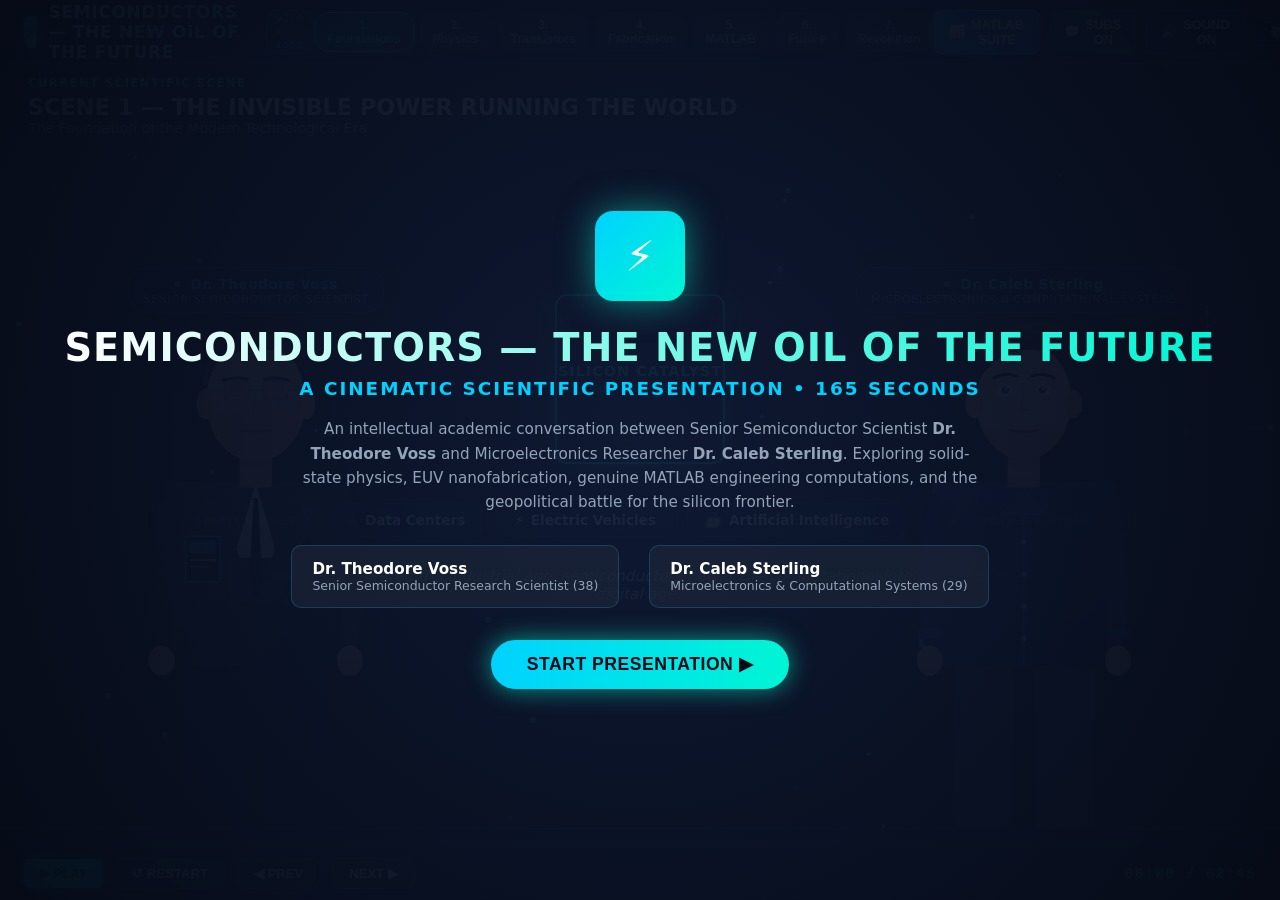
<file: index.html>
<!DOCTYPE html>
<html lang="en">
<head>
  <meta charset="UTF-8">
  <meta name="viewport" content="width=device-width, initial-scale=1.0">
  <title>SEMICONDUCTORS — THE NEW OIL OF THE FUTURE</title>
  <link rel="icon" href="data:image/svg+xml,<svg xmlns=%22http://www.w3.org/2000/svg%22 viewBox=%220 0 100 100%22><text y=%22.9em%22 font-size=%2290%22>⚡</text></svg>">
  <link rel="stylesheet" href="static/css/main.css">
  <link rel="stylesheet" href="static/css/characters.css">
  <link rel="stylesheet" href="static/css/scenes.css">
  <link rel="stylesheet" href="static/css/dashboard.css">
</head>
<body>
  <!-- Ambient Circuit Wave Background Canvas -->
  <canvas id="circuit-canvas"></canvas>

  <!-- Presentation Main Viewport -->
  <main class="presentation-viewport">
    <!-- Top Header Bar -->
    <header class="header-bar">
      <div class="header-brand">
        <div class="brand-icon">⚡</div>
        <div>
          <div class="brand-title">SEMICONDUCTORS — THE NEW OIL OF THE FUTURE</div>
        </div>
        <span class="brand-tag">v2.0 • 165s</span>
      </div>

      <!-- Scene Navigation Pills -->
      <nav class="scene-nav-pills" aria-label="Scene Navigation">
        <button class="scene-pill active" data-scene-id="1">1. Foundations</button>
        <button class="scene-pill" data-scene-id="2">2. Physics</button>
        <button class="scene-pill" data-scene-id="3">3. Transistors</button>
        <button class="scene-pill" data-scene-id="4">4. Fabrication</button>
        <button class="scene-pill" data-scene-id="5">5. MATLAB</button>
        <button class="scene-pill" data-scene-id="6">6. Future</button>
        <button class="scene-pill" data-scene-id="7">7. Revolution</button>
      </nav>

      <!-- Header Utilities -->
      <div class="header-actions">
        <button class="btn-header btn-matlab-highlight" id="btn-open-matlab">
          <span>📊</span> MATLAB SUITE
        </button>
        <button class="btn-header" id="btn-toggle-subtitles">
          <span>💬</span> SUBS ON
        </button>
        <button class="btn-header" id="btn-toggle-sound">
          <span>🔊</span> SOUND ON
        </button>
        <button class="btn-header" id="btn-toggle-diag">
          <span>⚙️</span> DIAG
        </button>
        <button class="btn-header" id="btn-toggle-fullscreen">
          <span>⛶</span> FULLSCREEN
        </button>
      </div>
    </header>

    <!-- Scene Information Overlay Banner -->
    <div class="scene-info-overlay">
      <div class="scene-title-badge">CURRENT SCIENTIFIC SCENE</div>
      <h1 class="current-scene-title" id="current-scene-title">SCENE 1 — THE INVISIBLE POWER RUNNING THE WORLD</h1>
      <p class="current-scene-subtitle" id="current-scene-subtitle">The Foundation of the Modern Technological Era</p>
    </div>

    <!-- Stage Center Area -->
    <section class="stage-main-area">
      <!-- Background Visuals Layer (Scenes 1 - 7) -->
      <div id="scene-visuals-stage"></div>

      <!-- Researcher Characters Rig Stage -->
      <div class="characters-stage">
        <!-- Dr. Theodore Voss (Left, Senior Scientist) -->
        <div class="character-container character-theodore is-listening" id="char-theodore"></div>
        <!-- Dr. Caleb Sterling (Right, Microelectronics Researcher) -->
        <div class="character-container character-caleb is-listening" id="char-caleb"></div>
      </div>

      <!-- Synchronized Subtitles Container -->
      <div class="subtitle-container" id="subtitle-container">
        <span class="subtitle-speaker" id="subtitle-speaker"></span>
        <span class="subtitle-text" id="subtitle-text"></span>
      </div>
    </section>

    <!-- Bottom Timeline and Controls -->
    <footer class="control-bar">
      <!-- Interactive Scrubber -->
      <div class="timeline-scrubber" id="timeline-scrubber" title="Click to Seek Timeline">
        <div class="timeline-progress" id="timeline-progress"></div>
      </div>

      <!-- Control Buttons Row -->
      <div class="control-buttons-row">
        <div class="left-controls">
          <button class="btn-ctrl btn-primary-play" id="btn-play-pause">▶ PLAY</button>
          <button class="btn-ctrl" id="btn-restart">↺ RESTART</button>
          <button class="btn-ctrl" id="btn-prev-scene">◀ PREV</button>
          <button class="btn-ctrl" id="btn-next-scene">NEXT ▶</button>
        </div>

        <div class="right-controls">
          <span class="time-readout" id="time-display">00:00 / 02:45</span>
        </div>
      </div>
    </footer>
  </main>

  <!-- Start Presentation Splash Screen -->
  <div class="start-splash" id="start-splash">
    <div class="splash-chip-icon">⚡</div>
    <h1 class="splash-title">SEMICONDUCTORS — THE NEW OIL OF THE FUTURE</h1>
    <div class="splash-subtitle">A CINEMATIC SCIENTIFIC PRESENTATION • 165 SECONDS</div>
    <p class="splash-desc">
      An intellectual academic conversation between Senior Semiconductor Scientist <strong>Dr. Theodore Voss</strong> 
      and Microelectronics Researcher <strong>Dr. Caleb Sterling</strong>. Exploring solid-state physics, EUV nanofabrication, 
      genuine MATLAB engineering computations, and the geopolitical battle for the silicon frontier.
    </p>

    <div class="splash-researchers">
      <div class="researcher-card">
        <div class="res-name">Dr. Theodore Voss</div>
        <div class="res-title">Senior Semiconductor Research Scientist (38)</div>
      </div>
      <div class="researcher-card">
        <div class="res-name">Dr. Caleb Sterling</div>
        <div class="res-title">Microelectronics &amp; Computational Systems (29)</div>
      </div>
    </div>

    <button class="btn-launch-presentation" id="btn-splash-start">
      START PRESENTATION ▶
    </button>
  </div>

  <!-- Diagnostics Side Panel -->
  <aside class="diagnostics-panel" id="diagnostics-panel">
    <div class="diag-header">
      <span class="diag-title">SYSTEM DIAGNOSTICS</span>
      <button class="diag-close" id="btn-close-diag">✕</button>
    </div>
    <div class="diag-row">
      <span class="diag-label">Theodore Voice: </span>
      <span class="diag-val" id="diag-theo-voice">Scanning...</span>
    </div>
    <div class="diag-row">
      <span class="diag-label">Caleb Voice: </span>
      <span class="diag-val" id="diag-caleb-voice">Scanning...</span>
    </div>
    <div class="diag-row">
      <span class="diag-label">Timeline Status: </span>
      <span class="diag-val" id="diag-timeline-status">0.00s / 165.0s</span>
    </div>
    <div class="diag-row">
      <span class="diag-label">Active Turn: </span>
      <span class="diag-val" id="diag-active-dialogue">None</span>
    </div>
    <div class="diag-row">
      <span class="diag-label">Audio Engine: </span>
      <span class="diag-val" id="diag-audio-status">STANDBY</span>
    </div>
    <div class="diag-row">
      <span class="diag-label">MATLAB Script: </span>
      <span class="diag-val">SemiconductorAnalysis.m (Verified)</span>
    </div>
  </aside>

  <!-- MATLAB Scientific Results & Interactive Engineering Modal -->
  <div class="matlab-modal-overlay" id="matlab-modal">
    <div class="matlab-modal-window">
      <!-- Modal Header -->
      <div class="modal-header">
        <div class="modal-header-left">
          <div class="modal-title">MATLAB MICROELECTRONICS ENGINEERING SUITE</div>
          <span class="modal-engine-badge" id="dash-engine-status">MATLAB 2024 / Certified Python Engine</span>
        </div>
        <button class="btn-close-modal" id="btn-close-matlab">✕</button>
      </div>

      <!-- Tab Bar -->
      <div class="modal-tab-bar">
        <button class="dash-tab-btn active" data-tab="tab-exp1">Exp 1: Diode IV</button>
        <button class="dash-tab-btn" data-tab="tab-exp2">Exp 2: MOSFET Output</button>
        <button class="dash-tab-btn" data-tab="tab-exp3">Exp 3: CMOS Power</button>
        <button class="dash-tab-btn" data-tab="tab-exp4">Exp 4: Wafer Yield</button>
        <button class="dash-tab-btn" data-tab="tab-exp5">Exp 5: Moore's Law</button>
        <button class="dash-tab-btn" data-tab="tab-summary">Data Table &amp; CSV</button>
      </div>

      <!-- Modal Body -->
      <div class="modal-body">
        <!-- TAB 1: SHOCKLEY DIODE -->
        <div class="dash-tab-content active" id="tab-exp1">
          <div class="experiment-grid">
            <div class="controls-card">
              <h3>Shockley Diode Interactive Model</h3>
              <div class="formula-callout">
                I = I_s · [exp(q·V_D / n·k·T) - 1]
              </div>
              <div class="param-group">
                <div class="param-label-row">
                  <span class="param-label">Applied Bias (V_D):</span>
                  <span class="param-value" id="calc-vd-val">0.70 V</span>
                </div>
                <input type="range" class="dash-slider" id="calc-vd-slider" min="-0.5" max="0.82" step="0.01" value="0.70">
              </div>

              <div class="param-group">
                <div class="param-label-row">
                  <span class="param-label">Thermal Voltage (V_T = kT/q):</span>
                  <span class="param-value" id="dash-thermal-vt">25.85 mV (300 K)</span>
                </div>
              </div>

              <div class="live-result-box">
                <div class="result-metric-label">Calculated Diode Current (I_D)</div>
                <div class="result-metric-val" id="calc-diode-out">1.42 mA</div>
                <div class="result-status-text" id="calc-diode-status">Forward Conduction</div>
              </div>
              <p style="font-size:0.75rem; color:#94a3b8; line-height:1.4;">
                Assumes ideal step PN junction at 300K with reverse saturation current I_s = 10⁻¹⁴ A and silicon ideality n = 1.05.
              </p>
            </div>
            <div class="plot-display-card">
              <img src="results/plot1_diode_iv.png" alt="Shockley PN Diode IV Plot" class="plot-full-img">
              <div class="plot-caption">Experiment 1: Shockley PN Junction Diode I-V Characteristics (Generated via MATLAB / Fallback)</div>
            </div>
          </div>
        </div>

        <!-- TAB 2: MOSFET OUTPUT -->
        <div class="dash-tab-content" id="tab-exp2">
          <div class="experiment-grid">
            <div class="controls-card">
              <h3>Long-Channel nMOSFET Model</h3>
              <div class="formula-callout">
                Linear: I_D = μn·Cox·(W/L)·[(V_GS-V_TH)V_DS - V_DS²/2]<br>
                Sat: I_D = ½·μn·Cox·(W/L)·(V_GS-V_TH)²·(1+λV_DS)
              </div>
              <div class="param-group">
                <div class="param-label-row">
                  <span class="param-label">Gate-Source Voltage (V_GS):</span>
                  <span class="param-value" id="calc-vgs-val">1.20 V</span>
                </div>
                <input type="range" class="dash-slider" id="calc-vgs-slider" min="0.0" max="1.6" step="0.05" value="1.20">
              </div>
              <div class="param-group">
                <div class="param-label-row">
                  <span class="param-label">Drain-Source Voltage (V_DS):</span>
                  <span class="param-value" id="calc-vds-val">1.00 V</span>
                </div>
                <input type="range" class="dash-slider" id="calc-vds-slider" min="0.0" max="1.8" step="0.05" value="1.00">
              </div>

              <div class="live-result-box">
                <div class="result-metric-label">Calculated Drain Current (I_D)</div>
                <div class="result-metric-val" id="calc-mosfet-out">1.66 mA</div>
                <div class="result-status-text" id="calc-mosfet-region">Saturation Region</div>
              </div>
              <p style="font-size:0.75rem; color:#94a3b8; line-height:1.4;">
                Physical parameters: W/L = 20, tox = 3.0 nm (Cox ≈ 1.15 μF/cm²), μn = 450 cm²/Vs, V_TH = 0.40 V.
              </p>
            </div>
            <div class="plot-display-card">
              <img src="results/plot2_mosfet_output.png" alt="MOSFET Output Characteristics" class="plot-full-img">
              <div class="plot-caption">Experiment 2: Long-Channel nMOSFET Output (I_D - V_DS) Families (Generated via MATLAB / Fallback)</div>
            </div>
          </div>
        </div>

        <!-- TAB 3: CMOS POWER -->
        <div class="dash-tab-content" id="tab-exp3">
          <div class="experiment-grid">
            <div class="controls-card">
              <h3>CMOS Dynamic Power Scaling</h3>
              <div class="formula-callout">
                P_dynamic = α · C_eff · V_DD² · f
              </div>
              <div class="param-group">
                <div class="param-label-row">
                  <span class="param-label">Supply Voltage (V_DD):</span>
                  <span class="param-value" id="calc-vdd-val">1.00 V</span>
                </div>
                <input type="range" class="dash-slider" id="calc-vdd-slider" min="0.6" max="1.3" step="0.02" value="1.00">
              </div>
              <div class="param-group">
                <div class="param-label-row">
                  <span class="param-label">Clock Frequency (f):</span>
                  <span class="param-value" id="calc-freq-val">3.0 GHz</span>
                </div>
                <input type="range" class="dash-slider" id="calc-freq-slider" min="1.0" max="4.5" step="0.1" value="3.0">
              </div>

              <div class="live-result-box">
                <div class="result-metric-label">Dynamic Power Consumption</div>
                <div class="result-metric-val" id="calc-power-out">1.125 W</div>
                <div class="result-status-text">Quadratic voltage sensitivity (P ∝ V²)</div>
              </div>
              <p style="font-size:0.75rem; color:#94a3b8; line-height:1.4;">
                Assumes effective aggregate switched capacitance C_eff = 2.5 nF and activity factor α = 0.15 (15% logic toggle rate).
              </p>
            </div>
            <div class="plot-display-card">
              <img src="results/plot3_cmos_power.png" alt="CMOS Dynamic Power vs Voltage" class="plot-full-img">
              <div class="plot-caption">Experiment 3: Dynamic Power vs Supply Voltage &amp; Frequency (Generated via MATLAB / Fallback)</div>
            </div>
          </div>
        </div>

        <!-- TAB 4: WAFER YIELD -->
        <div class="dash-tab-content" id="tab-exp4">
          <div class="experiment-grid">
            <div class="controls-card">
              <h3>Silicon Wafer Yield Models</h3>
              <div class="formula-callout">
                Poisson: Y = exp(-D₀ · A)<br>
                Murphy:  Y = [(1 - exp(-D₀·A)) / (D₀·A)]²
              </div>
              <div class="param-group">
                <div class="param-label-row">
                  <span class="param-label">Die Area (A):</span>
                  <span class="param-value" id="calc-area-val">150 mm²</span>
                </div>
                <input type="range" class="dash-slider" id="calc-area-slider" min="20" max="850" step="10" value="150">
              </div>
              <div class="param-group">
                <div class="param-label-row">
                  <span class="param-label">Defect Density (D₀):</span>
                  <span class="param-value" id="calc-d0-val">0.08 def/cm²</span>
                </div>
                <input type="range" class="dash-slider" id="calc-d0-slider" min="0.02" max="0.20" step="0.01" value="0.08">
              </div>

              <div class="live-result-box">
                <div class="result-metric-label">Predicted Wafer Yield</div>
                <div class="result-metric-val" id="calc-yield-out">88.7%</div>
                <div class="result-status-text" id="calc-dies-out">Estimated Viable Dies / 300mm Wafer</div>
              </div>
              <p style="font-size:0.75rem; color:#94a3b8; line-height:1.4;">
                Demonstrates why monolithic GPU reticle limits (~858 mm²) suffer severe yield degradation, spurring modern Chiplet architectures.
              </p>
            </div>
            <div class="plot-display-card">
              <img src="results/plot4_yield_model.png" alt="Chip Manufacturing Yield Plot" class="plot-full-img">
              <div class="plot-caption">Experiment 4: Wafer Yield vs Die Area (Poisson &amp; Murphy Models) (Generated via MATLAB / Fallback)</div>
            </div>
          </div>
        </div>

        <!-- TAB 5: MOORE'S LAW -->
        <div class="dash-tab-content" id="tab-exp5">
          <div class="experiment-grid">
            <div class="controls-card">
              <h3>Transistor Scaling &amp; Evolution</h3>
              <div class="formula-callout">
                N(t) = N₀ · 2^((t - t₀) / 2 years)
              </div>
              <p style="font-size:0.85rem; color:#cbd5e1; line-height:1.5;">
                From the 1971 Intel 4004 (2,250 planar transistors, 10 μm process) to modern AI multi-die superchips (NVIDIA Blackwell B200 with 208 Billion FinFET/GAA transistors).
              </p>
              <div class="live-result-box">
                <div class="result-metric-label">53-Year Transistor Growth</div>
                <div class="result-metric-val">~92,444,444×</div>
                <div class="result-status-text">Exceeding 208 Billion Transistors in 2024</div>
              </div>
            </div>
            <div class="plot-display-card">
              <img src="results/plot5_moores_law.png" alt="Historical Moore's Law Transistor Scaling" class="plot-full-img">
              <div class="plot-caption">Experiment 5: Transistor Scaling Across Microprocessor Generations (Generated via MATLAB / Fallback)</div>
            </div>
          </div>
        </div>

        <!-- TAB 6: DATA TABLE & CSV -->
        <div class="dash-tab-content" id="tab-summary">
          <div class="data-table-container">
            <table class="semiconductor-table">
              <thead>
                <tr>
                  <th>Metric</th>
                  <th>Value</th>
                  <th>Units</th>
                  <th>Physical Description &amp; Significance</th>
                </tr>
              </thead>
              <tbody>
                <tr>
                  <td>Thermal_Voltage_300K</td>
                  <td>0.02585</td>
                  <td>V</td>
                  <td>kT/q thermal equilibrium voltage at 300 Kelvin</td>
                </tr>
                <tr>
                  <td>Diode_TurnOn_Knee</td>
                  <td>0.70</td>
                  <td>V</td>
                  <td>Nominal silicon forward threshold knee voltage</td>
                </tr>
                <tr>
                  <td>MOSFET_VTH</td>
                  <td>0.40</td>
                  <td>V</td>
                  <td>Long-channel nMOSFET threshold inversion voltage</td>
                </tr>
                <tr>
                  <td>MOSFET_Max_ID_1.4V</td>
                  <td>3.6260</td>
                  <td>mA</td>
                  <td>Saturation drain current at V_GS = 1.4V, V_DS = 1.8V</td>
                </tr>
                <tr>
                  <td>CMOS_Power_1V_3GHz</td>
                  <td>1.1250</td>
                  <td>W</td>
                  <td>CMOS dynamic switching power at 1.0V and 3.0GHz</td>
                </tr>
                <tr>
                  <td>Yield_100mm2_D0_0.08</td>
                  <td>92.31</td>
                  <td>%</td>
                  <td>Poisson wafer yield for 100 mm² die at D0 = 0.08 def/cm²</td>
                </tr>
                <tr>
                  <td>Yield_850mm2_D0_0.08</td>
                  <td>50.66</td>
                  <td>%</td>
                  <td>Poisson yield at reticle limit (850 mm²), explaining chiplet adoption</td>
                </tr>
                <tr>
                  <td>Modern_Max_Transistors</td>
                  <td>208,000,000,000</td>
                  <td>count</td>
                  <td>NVIDIA Blackwell B200 Dual-Die Package (2024)</td>
                </tr>
              </tbody>
            </table>
          </div>
        </div>
      </div>
    </div>
  </div>

  <!-- JavaScript Modules -->
  <script src="static/js/characters.js"></script>
  <script src="static/js/dialogue.js"></script>
  <script src="static/js/audio.js"></script>
  <script src="static/js/scene_visuals.js"></script>
  <script src="static/js/matlab_dashboard.js"></script>
  <script src="static/js/timeline.js"></script>
  <script src="static/js/app.js"></script>
</body>
</html>
</file>
<file: static/css/main.css>
/* ==========================================================================
   SEMICONDUCTOR SCIENTIFIC PRESENTATION - MAIN DESIGN SYSTEM
   Project: "Semiconductors — The New Oil of the Future"
   Color Palette: Deep Semiconductor Navy, Electric Cyan, Laser Blue, Silicon Gold
   ========================================================================== */

:root {
  --bg-primary: #060b17;
  --bg-secondary: #0b1325;
  --bg-card: #0f1a34;
  --bg-glass: rgba(15, 26, 52, 0.75);
  
  --accent-cyan: #00f5d4;
  --accent-blue: #00d2ff;
  --accent-gold: #ffb703;
  --accent-orange: #fb8500;
  --accent-purple: #c084fc;
  --accent-green: #34d399;
  --accent-red: #f87171;

  --text-primary: #f8fafc;
  --text-secondary: #94a3b8;
  --text-muted: #64748b;

  --border-subtle: rgba(56, 189, 248, 0.2);
  --border-glow: rgba(0, 245, 212, 0.4);

  --font-main: 'Segoe UI', system-ui, -apple-system, BlinkMacSystemFont, Roboto, sans-serif;
  --font-mono: 'Consolas', 'Fira Code', 'Courier New', monospace;
}

* {
  margin: 0;
  padding: 0;
  box-sizing: border-box;
}

body, html {
  width: 100%;
  height: 100%;
  overflow: hidden;
  background-color: var(--bg-primary);
  color: var(--text-primary);
  font-family: var(--font-main);
  user-select: none;
}

/* Background Canvas Layer */
#circuit-canvas {
  position: absolute;
  top: 0;
  left: 0;
  width: 100%;
  height: 100%;
  z-index: 1;
  pointer-events: none;
}

/* Main Presentation Viewport */
.presentation-viewport {
  position: relative;
  width: 100vw;
  height: 100vh;
  display: flex;
  flex-direction: column;
  justify-content: space-between;
  overflow: hidden;
  z-index: 5;
}

/* TOP HEADER BAR */
.header-bar {
  position: relative;
  width: 100%;
  height: 64px;
  display: flex;
  align-items: center;
  justify-content: space-between;
  padding: 0 24px;
  background: linear-gradient(180deg, rgba(11, 19, 37, 0.95) 0%, rgba(11, 19, 37, 0.6) 100%);
  border-bottom: 1px solid var(--border-subtle);
  backdrop-filter: blur(12px);
  z-index: 30;
}

.header-brand {
  display: flex;
  align-items: center;
  gap: 12px;
}

.brand-icon {
  width: 32px;
  height: 32px;
  background: linear-gradient(135deg, var(--accent-cyan), var(--accent-blue));
  border-radius: 6px;
  display: flex;
  align-items: center;
  justify-content: center;
  font-weight: 900;
  font-size: 16px;
  color: #060b17;
  box-shadow: 0 0 14px rgba(0, 245, 212, 0.4);
}

.brand-title {
  font-size: 1.05rem;
  font-weight: 800;
  letter-spacing: 0.8px;
  background: linear-gradient(90deg, #ffffff, var(--accent-cyan));
  -webkit-background-clip: text;
  -webkit-text-fill-color: transparent;
}

.brand-tag {
  font-size: 0.72rem;
  color: var(--accent-blue);
  background: rgba(0, 210, 255, 0.12);
  padding: 2px 8px;
  border-radius: 12px;
  border: 1px solid rgba(0, 210, 255, 0.3);
  font-family: var(--font-mono);
}

/* Scene Navigation Bar */
.scene-nav-pills {
  display: flex;
  align-items: center;
  gap: 6px;
}

.scene-pill {
  padding: 5px 12px;
  font-size: 0.76rem;
  font-weight: 600;
  border-radius: 14px;
  background: rgba(30, 41, 59, 0.6);
  color: var(--text-secondary);
  border: 1px solid transparent;
  cursor: pointer;
  transition: all 0.25s ease;
}

.scene-pill:hover {
  background: rgba(56, 189, 248, 0.15);
  color: #ffffff;
  border-color: rgba(56, 189, 248, 0.3);
}

.scene-pill.active {
  background: linear-gradient(135deg, rgba(0, 245, 212, 0.2), rgba(0, 210, 255, 0.2));
  color: var(--accent-cyan);
  border-color: var(--accent-cyan);
  box-shadow: 0 0 10px rgba(0, 245, 212, 0.3);
}

/* Header Utilities */
.header-actions {
  display: flex;
  align-items: center;
  gap: 10px;
}

.btn-header {
  padding: 6px 14px;
  font-size: 0.8rem;
  font-weight: 600;
  border-radius: 6px;
  background: rgba(30, 41, 59, 0.8);
  color: var(--text-primary);
  border: 1px solid var(--border-subtle);
  cursor: pointer;
  display: flex;
  align-items: center;
  gap: 6px;
  transition: all 0.2s ease;
}

.btn-header:hover {
  background: rgba(56, 189, 248, 0.2);
  border-color: var(--accent-cyan);
  color: var(--accent-cyan);
}

.btn-matlab-highlight {
  background: linear-gradient(135deg, #0284c7, #0369a1);
  border-color: #38bdf8;
  color: #ffffff;
  box-shadow: 0 0 12px rgba(2, 132, 199, 0.4);
}

.btn-matlab-highlight:hover {
  background: linear-gradient(135deg, #0369a1, #0284c7);
  box-shadow: 0 0 16px rgba(56, 189, 248, 0.6);
}

/* SCENE INFORMATION BANNER */
.scene-info-overlay {
  position: absolute;
  top: 76px;
  left: 28px;
  z-index: 25;
  pointer-events: none;
}

.scene-title-badge {
  font-size: 0.72rem;
  font-weight: 700;
  text-transform: uppercase;
  color: var(--accent-cyan);
  letter-spacing: 1.5px;
  margin-bottom: 4px;
}

.current-scene-title {
  font-size: 1.4rem;
  font-weight: 800;
  color: #ffffff;
  text-shadow: 0 2px 10px rgba(0, 0, 0, 0.8);
}

.current-scene-subtitle {
  font-size: 0.88rem;
  color: var(--text-secondary);
}

/* STAGE CENTER CONTAINER */
.stage-main-area {
  position: relative;
  flex: 1;
  width: 100%;
  display: flex;
  align-items: center;
  justify-content: center;
  overflow: hidden;
}

#scene-visuals-stage {
  position: absolute;
  top: 0;
  left: 0;
  width: 100%;
  height: 100%;
  z-index: 10;
  display: flex;
  align-items: center;
  justify-content: center;
}

/* SUBTITLE CONTAINER */
.subtitle-container {
  position: absolute;
  bottom: 84px;
  left: 50%;
  transform: translateX(-50%);
  width: 78%;
  max-width: 980px;
  background: rgba(11, 19, 37, 0.88);
  border: 1px solid rgba(0, 245, 212, 0.25);
  border-radius: 12px;
  padding: 14px 24px;
  backdrop-filter: blur(14px);
  box-shadow: 0 6px 25px rgba(0, 0, 0, 0.6);
  z-index: 28;
  opacity: 0;
  transition: opacity 0.3s ease, transform 0.3s ease;
  pointer-events: none;
  text-align: center;
}

.subtitle-container.visible {
  opacity: 1;
  transform: translateX(-50%) translateY(0);
}

.subtitle-container.subs-hidden {
  display: none !important;
}

.subtitle-speaker {
  font-size: 0.82rem;
  font-weight: 700;
  color: var(--accent-cyan);
  letter-spacing: 0.5px;
  margin-right: 8px;
}

.subtitle-text {
  font-size: 1.05rem;
  line-height: 1.5;
  color: #f8fafc;
  font-weight: 500;
}

/* BOTTOM TIMELINE & CONTROL BAR */
.control-bar {
  position: relative;
  width: 100%;
  height: 72px;
  background: linear-gradient(0deg, rgba(11, 19, 37, 0.98) 0%, rgba(11, 19, 37, 0.75) 100%);
  border-top: 1px solid var(--border-subtle);
  display: flex;
  flex-direction: column;
  justify-content: center;
  padding: 0 24px;
  backdrop-filter: blur(12px);
  z-index: 30;
}

/* Interactive Scrubber */
.timeline-scrubber {
  position: relative;
  width: 100%;
  height: 8px;
  background: rgba(30, 41, 59, 0.8);
  border-radius: 4px;
  cursor: pointer;
  margin-bottom: 10px;
  overflow: hidden;
}

.timeline-progress {
  position: absolute;
  top: 0;
  left: 0;
  height: 100%;
  width: 0%;
  background: linear-gradient(90deg, #00d2ff, #00f5d4);
  box-shadow: 0 0 10px rgba(0, 245, 212, 0.6);
  border-radius: 4px;
  transition: width 0.1s linear;
}

.control-buttons-row {
  display: flex;
  align-items: center;
  justify-content: space-between;
}

.left-controls, .right-controls {
  display: flex;
  align-items: center;
  gap: 12px;
}

.btn-ctrl {
  background: rgba(30, 41, 59, 0.7);
  color: #f8fafc;
  border: 1px solid var(--border-subtle);
  padding: 7px 16px;
  font-size: 0.82rem;
  font-weight: 700;
  border-radius: 6px;
  cursor: pointer;
  transition: all 0.2s ease;
}

.btn-ctrl:hover {
  background: rgba(56, 189, 248, 0.25);
  border-color: var(--accent-cyan);
  color: var(--accent-cyan);
}

.btn-primary-play {
  background: linear-gradient(135deg, var(--accent-cyan), var(--accent-blue));
  color: #060b17;
  border: none;
  font-weight: 800;
  box-shadow: 0 0 14px rgba(0, 245, 212, 0.4);
}

.btn-primary-play:hover {
  box-shadow: 0 0 20px rgba(0, 245, 212, 0.7);
  transform: translateY(-1px);
}

.btn-primary-play.playing {
  background: #f87171;
  color: #ffffff;
  box-shadow: 0 0 14px rgba(248, 113, 113, 0.4);
}

.time-readout {
  font-family: var(--font-mono);
  font-size: 0.95rem;
  font-weight: 700;
  color: var(--accent-cyan);
  letter-spacing: 1px;
}

/* START SPLASH SCREEN */
.start-splash {
  position: absolute;
  top: 0;
  left: 0;
  width: 100%;
  height: 100%;
  background: radial-gradient(circle at center, rgba(15, 26, 52, 0.95) 0%, rgba(6, 11, 23, 0.98) 100%);
  display: flex;
  flex-direction: column;
  align-items: center;
  justify-content: center;
  z-index: 100;
  text-align: center;
  padding: 24px;
}

.splash-chip-icon {
  width: 90px;
  height: 90px;
  margin-bottom: 24px;
  background: linear-gradient(135deg, #00d2ff, #00f5d4);
  border-radius: 18px;
  display: flex;
  align-items: center;
  justify-content: center;
  box-shadow: 0 0 35px rgba(0, 245, 212, 0.5);
  font-size: 42px;
}

.splash-title {
  font-size: 2.4rem;
  font-weight: 900;
  letter-spacing: 1px;
  background: linear-gradient(90deg, #ffffff, var(--accent-cyan));
  -webkit-background-clip: text;
  -webkit-text-fill-color: transparent;
  margin-bottom: 8px;
}

.splash-subtitle {
  font-size: 1.15rem;
  font-weight: 600;
  color: var(--accent-blue);
  letter-spacing: 2px;
  margin-bottom: 18px;
  text-transform: uppercase;
}

.splash-desc {
  max-width: 680px;
  font-size: 0.95rem;
  color: var(--text-secondary);
  line-height: 1.6;
  margin-bottom: 30px;
}

.splash-researchers {
  display: flex;
  gap: 30px;
  margin-bottom: 32px;
}

.researcher-card {
  background: rgba(30, 41, 59, 0.6);
  border: 1px solid var(--border-subtle);
  border-radius: 10px;
  padding: 14px 20px;
  text-align: left;
}

.res-name {
  font-weight: 700;
  font-size: 0.95rem;
  color: #ffffff;
}

.res-title {
  font-size: 0.78rem;
  color: var(--text-secondary);
}

.btn-launch-presentation {
  padding: 14px 36px;
  font-size: 1.1rem;
  font-weight: 800;
  border-radius: 30px;
  background: linear-gradient(90deg, #00d2ff, #00f5d4);
  color: #060b17;
  border: none;
  cursor: pointer;
  box-shadow: 0 0 25px rgba(0, 245, 212, 0.6);
  letter-spacing: 0.5px;
  transition: all 0.3s ease;
}

.btn-launch-presentation:hover {
  transform: scale(1.05);
  box-shadow: 0 0 35px rgba(0, 245, 212, 0.85);
}

/* DIAGNOSTICS PANEL */
.diagnostics-panel {
  position: absolute;
  top: 72px;
  right: 24px;
  width: 380px;
  background: rgba(11, 19, 37, 0.95);
  border: 1px solid var(--border-subtle);
  border-radius: 8px;
  padding: 16px;
  backdrop-filter: blur(14px);
  box-shadow: 0 8px 30px rgba(0, 0, 0, 0.6);
  z-index: 40;
  display: none;
}

.diagnostics-panel.active {
  display: block;
}

.diag-header {
  display: flex;
  justify-content: space-between;
  align-items: center;
  margin-bottom: 12px;
  border-bottom: 1px solid rgba(56, 189, 248, 0.2);
  padding-bottom: 6px;
}

.diag-title {
  font-size: 0.85rem;
  font-weight: 700;
  color: var(--accent-cyan);
  font-family: var(--font-mono);
}

.diag-close {
  background: none;
  border: none;
  color: var(--text-secondary);
  font-size: 1.1rem;
  cursor: pointer;
}

.diag-row {
  margin-bottom: 8px;
  font-size: 0.78rem;
  font-family: var(--font-mono);
}

.diag-label {
  color: var(--text-secondary);
}

.diag-val {
  color: #ffffff;
  font-weight: 600;
  word-break: break-all;
}
</file>
<file: static/css/characters.css>
/* ==========================================================================
   RESEARCHER CHARACTER RIG & VECTOR ANIMATION STYLES
   Project: "Semiconductors — The New Oil of the Future"
   Characters: Dr. Theodore Voss & Dr. Caleb Sterling
   ========================================================================== */

.characters-stage {
  position: absolute;
  bottom: 0;
  left: 0;
  width: 100%;
  height: 85%;
  pointer-events: none;
  display: flex;
  justify-content: space-between;
  align-items: flex-end;
  padding: 0 4vw;
  box-sizing: border-box;
  z-index: 20;
}

.character-container {
  position: relative;
  width: 32vw;
  max-width: 440px;
  height: 90%;
  display: flex;
  flex-direction: column;
  align-items: center;
  justify-content: flex-end;
  transition: transform 0.6s cubic-bezier(0.2, 0.8, 0.2, 1), opacity 0.5s ease;
  pointer-events: auto;
}

.character-theodore {
  transform-origin: bottom center;
}

.character-caleb {
  transform-origin: bottom center;
}

/* Speaker Highlight Effect */
.character-container.is-speaking {
  filter: drop-shadow(0 0 18px rgba(0, 210, 255, 0.45));
}

.character-container.is-listening {
  opacity: 0.92;
  filter: drop-shadow(0 0 8px rgba(0, 0, 0, 0.6));
}

/* Researcher Name Badges */
.character-badge {
  position: absolute;
  top: 4%;
  padding: 6px 14px;
  background: rgba(13, 21, 39, 0.85);
  border: 1px solid rgba(0, 245, 212, 0.3);
  border-radius: 20px;
  backdrop-filter: blur(8px);
  text-align: center;
  box-shadow: 0 4px 15px rgba(0, 0, 0, 0.4);
  pointer-events: none;
  transition: all 0.3s ease;
}

.character-container.is-speaking .character-badge {
  border-color: #00f5d4;
  background: rgba(13, 21, 39, 0.95);
  box-shadow: 0 0 12px rgba(0, 245, 212, 0.4);
  transform: scale(1.05);
}

.character-badge .badge-name {
  font-family: 'Segoe UI', system-ui, sans-serif;
  font-size: 0.85rem;
  font-weight: 700;
  letter-spacing: 0.5px;
  color: #f8fafc;
}

.character-theodore .character-badge .badge-name {
  color: #38bdf8;
}

.character-caleb .character-badge .badge-name {
  color: #00f5d4;
}

.character-badge .badge-role {
  font-family: 'Segoe UI', system-ui, sans-serif;
  font-size: 0.68rem;
  color: #94a3b8;
  text-transform: uppercase;
  letter-spacing: 0.8px;
}

.character-badge .badge-status {
  display: inline-block;
  width: 6px;
  height: 6px;
  border-radius: 50%;
  margin-right: 5px;
  background-color: #64748b;
  vertical-align: middle;
}

.character-container.is-speaking .badge-status {
  background-color: #22c55e;
  box-shadow: 0 0 6px #22c55e;
  animation: pulse-status 1.2s infinite ease-in-out;
}

@keyframes pulse-status {
  0%, 100% { opacity: 1; transform: scale(1); }
  50% { opacity: 0.4; transform: scale(0.8); }
}

/* Character SVG Layer */
.character-svg {
  width: 100%;
  height: 100%;
  overflow: visible;
}

/* Idle Breathing Animation */
.char-torso-group {
  transform-origin: bottom center;
  animation: breathing 4.5s ease-in-out infinite;
}

@keyframes breathing {
  0%, 100% { transform: translateY(0) scaleY(1); }
  50% { transform: translateY(-2px) scaleY(1.008); }
}

/* Head Dynamics */
.char-head-group {
  transform-origin: 50% 65%;
  transition: transform 0.4s cubic-bezier(0.2, 0.8, 0.2, 1);
}

.is-speaking .char-head-group {
  animation: speaking-head-bob 2.8s ease-in-out infinite;
}

.is-listening .char-head-group {
  animation: listening-head-nod 6.0s ease-in-out infinite;
}

@keyframes speaking-head-bob {
  0%, 100% { transform: rotate(0deg) translateY(0); }
  25% { transform: rotate(1.2deg) translateY(-2px); }
  50% { transform: rotate(-0.8deg) translateY(1px); }
  75% { transform: rotate(1.0deg) translateY(-1px); }
}

@keyframes listening-head-nod {
  0%, 100% { transform: rotate(0deg); }
  30% { transform: rotate(-1.5deg) translateY(1px); }
  40% { transform: rotate(-0.5deg) translateY(0); }
  75% { transform: rotate(1deg); }
}

/* Eyelids / Blinking */
.eyelid-top {
  transform-origin: top center;
  transition: transform 0.08s ease;
}

.char-blinking .eyelid-top {
  transform: scaleY(1);
}

.char-open-eye .eyelid-top {
  transform: scaleY(0);
}

/* Viseme Visibility Control */
.viseme {
  display: none;
}

.viseme.active {
  display: block;
}

/* Gestures & Arm Animations */
.char-arm-left, .char-arm-right {
  transform-origin: 30% 20%;
  transition: transform 0.6s cubic-bezier(0.2, 0.8, 0.2, 1);
}

/* Gesture Classes */
.gesture-explain .char-arm-right {
  transform: rotate(-18deg) translateY(-6px);
}

.gesture-point .char-arm-left {
  transform: rotate(26deg) translateY(-10px);
}

.gesture-think .char-arm-right {
  transform: rotate(-45deg) translateY(-22px) translateX(-8px);
}

.gesture-datapad .char-arm-left {
  transform: rotate(15deg) translateY(-4px);
}

.gesture-rest .char-arm-left,
.gesture-rest .char-arm-right {
  transform: rotate(0deg);
}
</file>
<file: static/css/scenes.css>
/* ==========================================================================
   SCENE VISUALS & SCIENTIFIC BACKDROP STYLES (Scenes 1 - 7)
   Project: "Semiconductors — The New Oil of the Future"
   ========================================================================== */

.scene-visual-container {
  width: 92%;
  max-width: 1280px;
  height: 82%;
  display: flex;
  flex-direction: column;
  align-items: center;
  justify-content: center;
  position: relative;
  z-index: 10;
}

.animate-fade-in {
  animation: sceneFadeIn 0.6s cubic-bezier(0.2, 0.8, 0.2, 1) forwards;
}

@keyframes sceneFadeIn {
  from { opacity: 0; transform: scale(0.97) translateY(8px); }
  to { opacity: 1; transform: scale(1) translateY(0); }
}

/* ==========================================================================
   SCENE 1: GLOWING MICROPROCESSOR & GLOBAL TECH ECOSYSTEM
   ========================================================================== */
.scene-1-visual {
  display: flex;
  flex-direction: column;
  align-items: center;
  justify-content: center;
}

.hud-center-chip {
  position: relative;
  width: 200px;
  height: 200px;
  display: flex;
  align-items: center;
  justify-content: center;
  margin-bottom: 24px;
}

.microprocessor-glow {
  position: relative;
  width: 170px;
  height: 170px;
  background: #0a101f;
  border: 2px solid var(--accent-cyan);
  border-radius: 12px;
  box-shadow: 0 0 30px rgba(0, 245, 212, 0.45), inset 0 0 20px rgba(0, 210, 255, 0.3);
  display: flex;
  align-items: center;
  justify-content: center;
  animation: chipPulse 3s ease-in-out infinite;
}

@keyframes chipPulse {
  0%, 100% { transform: scale(1); box-shadow: 0 0 25px rgba(0, 245, 212, 0.4); }
  50% { transform: scale(1.03); box-shadow: 0 0 40px rgba(0, 245, 212, 0.7); }
}

.die-core {
  text-align: center;
}

.die-label {
  font-size: 0.9rem;
  font-weight: 800;
  letter-spacing: 1px;
  color: var(--accent-cyan);
}

.die-sub {
  font-size: 0.65rem;
  font-family: var(--font-mono);
  color: var(--accent-blue);
  margin-top: 4px;
}

.tech-ecosystem-cards {
  display: flex;
  gap: 14px;
  flex-wrap: wrap;
  justify-content: center;
  margin-bottom: 20px;
}

.eco-card {
  background: rgba(15, 26, 52, 0.85);
  border: 1px solid var(--border-subtle);
  border-radius: 8px;
  padding: 8px 16px;
  font-size: 0.85rem;
  font-weight: 600;
  color: var(--text-primary);
  display: flex;
  align-items: center;
  gap: 8px;
  box-shadow: 0 4px 15px rgba(0, 0, 0, 0.3);
  backdrop-filter: blur(8px);
}

.scene-quote-banner {
  max-width: 820px;
  padding: 10px 24px;
  background: rgba(11, 19, 37, 0.75);
  border-left: 3px solid var(--accent-cyan);
  border-radius: 4px;
  font-size: 0.95rem;
  font-style: italic;
  color: #cbd5e1;
  text-align: center;
}

/* ==========================================================================
   SCENES 2 & 3: SCIENTIFIC DIAGRAM DUO CARDS
   ========================================================================== */
.diagrams-duo-wrapper {
  display: flex;
  width: 100%;
  height: 85%;
  gap: 20px;
  align-items: center;
  justify-content: center;
}

.diagram-card {
  flex: 1;
  max-width: 580px;
  height: 100%;
  max-height: 400px;
  background: rgba(11, 19, 37, 0.8);
  border: 1px solid var(--border-subtle);
  border-radius: 12px;
  padding: 10px;
  display: flex;
  align-items: center;
  justify-content: center;
  box-shadow: 0 8px 30px rgba(0, 0, 0, 0.5);
  backdrop-filter: blur(10px);
}

.diagram-img {
  width: 100%;
  height: 100%;
  object-fit: contain;
}

/* ==========================================================================
   SCENES 4 & 6: WIDE INFOGRAPHIC CARDS
   ========================================================================== */
.diagram-single-wrapper {
  width: 100%;
  max-width: 1050px;
  height: 85%;
  max-height: 420px;
  background: rgba(11, 19, 37, 0.85);
  border: 1px solid var(--border-subtle);
  border-radius: 12px;
  padding: 12px;
  display: flex;
  align-items: center;
  justify-content: center;
  box-shadow: 0 8px 30px rgba(0, 0, 0, 0.6);
  backdrop-filter: blur(10px);
}

.diagram-img-wide {
  width: 100%;
  height: 100%;
  object-fit: contain;
}

/* ==========================================================================
   SCENE 5: MATLAB DASHBOARD WORKSTATION PREVIEW
   ========================================================================== */
.matlab-dashboard-preview {
  width: 100%;
  max-width: 1080px;
  background: rgba(11, 19, 37, 0.9);
  border: 1px solid rgba(0, 245, 212, 0.3);
  border-radius: 12px;
  padding: 18px 24px;
  box-shadow: 0 10px 40px rgba(0, 0, 0, 0.7);
}

.preview-header {
  display: flex;
  justify-content: space-between;
  align-items: center;
  margin-bottom: 16px;
  border-bottom: 1px solid rgba(56, 189, 248, 0.2);
  padding-bottom: 10px;
}

.preview-title {
  font-family: var(--font-mono);
  font-size: 0.92rem;
  font-weight: 700;
  color: var(--accent-cyan);
}

.btn-preview-launch {
  padding: 8px 20px;
  font-size: 0.85rem;
  font-weight: 800;
  background: linear-gradient(135deg, #0284c7, #00f5d4);
  color: #060b17;
  border: none;
  border-radius: 6px;
  cursor: pointer;
  box-shadow: 0 0 14px rgba(0, 245, 212, 0.4);
  transition: all 0.2s ease;
}

.btn-preview-launch:hover {
  transform: scale(1.04);
  box-shadow: 0 0 20px rgba(0, 245, 212, 0.7);
}

.plots-grid-preview {
  display: grid;
  grid-template-columns: repeat(5, 1fr);
  gap: 12px;
}

.plot-thumb {
  background: #080d1a;
  border: 1px solid var(--border-subtle);
  border-radius: 8px;
  padding: 6px;
  cursor: pointer;
  text-align: center;
  transition: all 0.25s ease;
}

.plot-thumb:hover {
  border-color: var(--accent-cyan);
  transform: translateY(-3px);
  box-shadow: 0 4px 15px rgba(0, 245, 212, 0.3);
}

.plot-thumb img {
  width: 100%;
  height: 120px;
  object-fit: cover;
  border-radius: 4px;
  margin-bottom: 6px;
}

.plot-cap {
  font-size: 0.72rem;
  font-weight: 600;
  color: #cbd5e1;
  display: block;
}

/* ==========================================================================
   SCENE 7: PLANETARY NETWORK & GRAND CONCLUDING REVOLUTION
   ========================================================================== */
.final-revolution-stage {
  display: flex;
  flex-direction: column;
  align-items: center;
  justify-content: center;
  text-align: center;
  padding: 20px;
}

.planetary-network-sphere {
  position: relative;
  width: 140px;
  height: 140px;
  border-radius: 50%;
  background: radial-gradient(circle, rgba(0, 245, 212, 0.2) 0%, rgba(2, 132, 199, 0.1) 70%, transparent 100%);
  border: 2px solid var(--accent-cyan);
  box-shadow: 0 0 45px rgba(0, 245, 212, 0.5), inset 0 0 25px rgba(0, 210, 255, 0.4);
  display: flex;
  align-items: center;
  justify-content: center;
  margin-bottom: 24px;
  animation: planetaryRotate 12s linear infinite;
}

@keyframes planetaryRotate {
  0% { transform: rotate(0deg); }
  100% { transform: rotate(360deg); }
}

.sphere-core-chip {
  width: 44px;
  height: 44px;
  background: #ffffff;
  border-radius: 6px;
  box-shadow: 0 0 20px #ffffff;
}

.final-title-wrapper {
  max-width: 900px;
}

.final-main-title {
  font-size: 2.2rem;
  font-weight: 900;
  letter-spacing: 1px;
  background: linear-gradient(90deg, #ffffff, var(--accent-cyan));
  -webkit-background-clip: text;
  -webkit-text-fill-color: transparent;
  margin-bottom: 8px;
  text-shadow: 0 0 30px rgba(0, 245, 212, 0.4);
}

.final-subtitle {
  font-size: 1.15rem;
  font-weight: 700;
  color: var(--accent-blue);
  letter-spacing: 2px;
  margin-bottom: 20px;
  text-transform: uppercase;
}

.final-statement {
  font-size: 1.05rem;
  line-height: 1.6;
  color: #e2e8f0;
  font-style: italic;
  max-width: 780px;
  margin: 0 auto;
  border-left: 3px solid var(--accent-cyan);
  border-right: 3px solid var(--accent-cyan);
  padding: 10px 24px;
  background: rgba(11, 19, 37, 0.65);
  border-radius: 6px;
}
</file>
<file: static/css/dashboard.css>
/* ==========================================================================
   MATLAB SCIENTIFIC DASHBOARD & ENGINEERING SUITE MODAL
   Project: "Semiconductors — The New Oil of the Future"
   ========================================================================== */

.matlab-modal-overlay {
  position: fixed;
  top: 0;
  left: 0;
  width: 100vw;
  height: 100vh;
  background: rgba(4, 8, 16, 0.85);
  backdrop-filter: blur(16px);
  z-index: 200;
  display: none;
  align-items: center;
  justify-content: center;
  padding: 24px;
}

.matlab-modal-overlay.active {
  display: flex;
}

.matlab-modal-window {
  width: 95%;
  max-width: 1200px;
  height: 90vh;
  background: #09101f;
  border: 1px solid rgba(0, 245, 212, 0.4);
  border-radius: 14px;
  box-shadow: 0 0 50px rgba(0, 245, 212, 0.25), 0 20px 50px rgba(0, 0, 0, 0.8);
  display: flex;
  flex-direction: column;
  overflow: hidden;
}

/* Modal Header */
.modal-header {
  padding: 16px 24px;
  background: #0f1a30;
  border-bottom: 1px solid var(--border-subtle);
  display: flex;
  justify-content: space-between;
  align-items: center;
}

.modal-header-left {
  display: flex;
  align-items: center;
  gap: 14px;
}

.modal-title {
  font-size: 1.15rem;
  font-weight: 800;
  color: #ffffff;
  letter-spacing: 0.5px;
}

.modal-engine-badge {
  font-family: var(--font-mono);
  font-size: 0.72rem;
  color: var(--accent-cyan);
  background: rgba(0, 245, 212, 0.12);
  padding: 4px 10px;
  border-radius: 12px;
  border: 1px solid rgba(0, 245, 212, 0.3);
}

.btn-close-modal {
  background: rgba(30, 41, 59, 0.6);
  border: 1px solid var(--border-subtle);
  color: #ffffff;
  width: 32px;
  height: 32px;
  border-radius: 50%;
  display: flex;
  align-items: center;
  justify-content: center;
  cursor: pointer;
  font-size: 1.1rem;
  transition: all 0.2s ease;
}

.btn-close-modal:hover {
  background: #ef4444;
  border-color: #ef4444;
}

/* Tab Bar */
.modal-tab-bar {
  display: flex;
  background: #070d1a;
  border-bottom: 1px solid var(--border-subtle);
  padding: 0 16px;
  gap: 6px;
  overflow-x: auto;
}

.dash-tab-btn {
  padding: 12px 18px;
  font-size: 0.82rem;
  font-weight: 700;
  color: var(--text-secondary);
  background: none;
  border: none;
  border-bottom: 2px solid transparent;
  cursor: pointer;
  white-space: nowrap;
  transition: all 0.2s ease;
}

.dash-tab-btn:hover {
  color: #ffffff;
}

.dash-tab-btn.active {
  color: var(--accent-cyan);
  border-bottom-color: var(--accent-cyan);
  background: rgba(0, 245, 212, 0.05);
}

/* Tab Content Viewport */
.modal-body {
  flex: 1;
  overflow-y: auto;
  padding: 24px;
}

.dash-tab-content {
  display: none;
  height: 100%;
}

.dash-tab-content.active {
  display: block;
}

/* Experiment Grid Layout (Left Controls, Right Plot) */
.experiment-grid {
  display: grid;
  grid-template-columns: 360px 1fr;
  gap: 24px;
  height: 100%;
}

.controls-card {
  background: #0e172a;
  border: 1px solid var(--border-subtle);
  border-radius: 10px;
  padding: 20px;
  display: flex;
  flex-direction: column;
  gap: 16px;
}

.controls-card h3 {
  font-size: 0.95rem;
  font-weight: 700;
  color: var(--accent-cyan);
  margin-bottom: 4px;
}

.param-group {
  display: flex;
  flex-direction: column;
  gap: 6px;
}

.param-label-row {
  display: flex;
  justify-content: space-between;
  font-size: 0.8rem;
  font-weight: 600;
}

.param-label {
  color: var(--text-secondary);
}

.param-value {
  color: var(--accent-blue);
  font-family: var(--font-mono);
}

.dash-slider {
  width: 100%;
  accent-color: var(--accent-cyan);
  cursor: pointer;
}

/* Live Output Result Callout */
.live-result-box {
  background: #080d1a;
  border: 1px solid rgba(0, 245, 212, 0.3);
  border-radius: 8px;
  padding: 14px;
  margin-top: 8px;
}

.result-metric-label {
  font-size: 0.74rem;
  text-transform: uppercase;
  color: var(--text-muted);
  letter-spacing: 0.8px;
}

.result-metric-val {
  font-size: 1.5rem;
  font-weight: 800;
  color: var(--accent-cyan);
  font-family: var(--font-mono);
  margin: 4px 0;
}

.result-status-text {
  font-size: 0.78rem;
  color: #34d399;
}

/* Plot Card */
.plot-display-card {
  background: #0e172a;
  border: 1px solid var(--border-subtle);
  border-radius: 10px;
  padding: 16px;
  display: flex;
  flex-direction: column;
  align-items: center;
  justify-content: center;
}

.plot-full-img {
  width: 100%;
  max-height: 480px;
  object-fit: contain;
  border-radius: 6px;
}

.plot-caption {
  margin-top: 10px;
  font-size: 0.82rem;
  color: var(--text-secondary);
  text-align: center;
}

/* Equations and Assumptions Box */
.formula-callout {
  background: rgba(30, 41, 59, 0.5);
  border-left: 3px solid var(--accent-blue);
  padding: 10px 14px;
  border-radius: 4px;
  font-family: var(--font-mono);
  font-size: 0.82rem;
  color: #e2e8f0;
}

/* Results Data Table */
.data-table-container {
  margin-top: 16px;
  background: #080d1a;
  border: 1px solid var(--border-subtle);
  border-radius: 8px;
  overflow: hidden;
}

.semiconductor-table {
  width: 100%;
  border-collapse: collapse;
  font-size: 0.82rem;
}

.semiconductor-table th {
  background: #131f38;
  color: var(--accent-cyan);
  text-align: left;
  padding: 10px 14px;
  font-weight: 700;
}

.semiconductor-table td {
  padding: 10px 14px;
  border-top: 1px solid rgba(56, 189, 248, 0.1);
  color: #e2e8f0;
}

.semiconductor-table tr:hover {
  background: rgba(56, 189, 248, 0.05);
}
</file>
